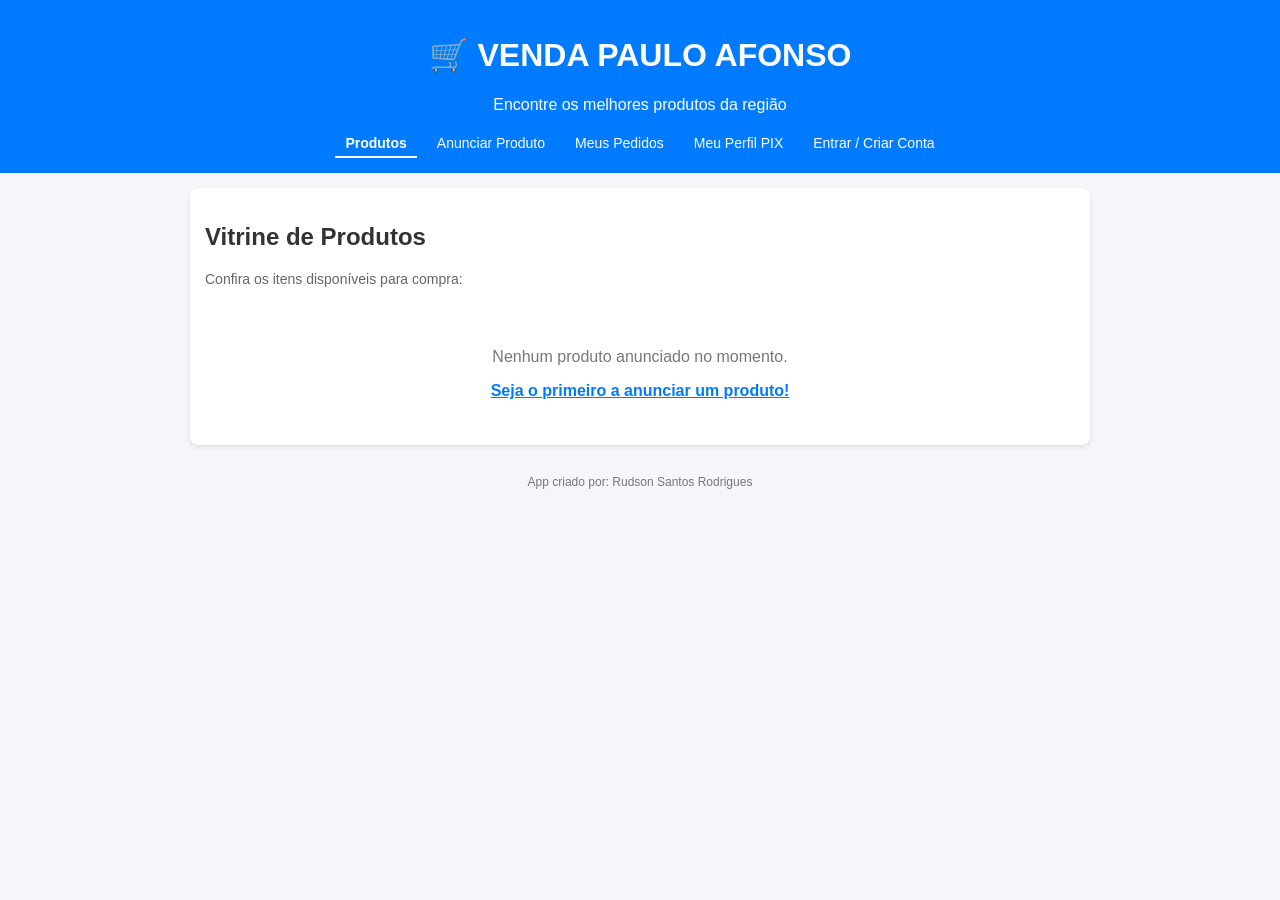
<file: index.html>
<!DOCTYPE html>
<html lang="pt-BR">
<head>
    <meta charset="UTF-8">
    <meta name="viewport" content="width=device-width, initial-scale=1.0">
    <title>Venda Paulo Afonso - Início</title>
    <link rel="stylesheet" href="style.css">
    <style>
        .vitrine-grid {
            display: grid;
            grid-template-columns: repeat(auto-fill, minmax(250px, 1fr));
            gap: 15px;
            margin-top: 15px;
        }
        .card-produto {
            background: #fff;
            border: 1px solid #ddd;
            border-radius: 8px;
            padding: 15px;
            text-align: left;
            box-shadow: 0 2px 4px rgba(0,0,0,0.05);
            display: flex;
            flex-direction: column;
            justify-content: space-between;
        }
        .img-produto {
            width: 100%;
            height: 150px;
            object-fit: cover;
            border-radius: 4px;
            margin-bottom: 10px;
            background-color: #eee;
        }
        .card-produto h3 {
            margin-top: 0;
            color: #007bff;
            font-size: 18px;
        }
        .card-produto p {
            margin: 8px 0;
            font-size: 14px;
            color: #555;
        }
        .preco-destaque {
            font-size: 16px;
            font-weight: bold;
            color: #28a745;
        }
        .btn-comprar {
            background-color: #28a745;
            color: white;
            border: none;
            padding: 10px;
            border-radius: 4px;
            cursor: pointer;
            font-weight: bold;
            width: 100%;
            margin-top: 10px;
            font-size: 14px;
        }
        .btn-comprar:hover {
            background-color: #218838;
        }
    </style>
</head>
<body>

    <header class="main-header">
        <h1>🛒 VENDA PAULO AFONSO</h1>
        <p>Encontre os melhores produtos da região</p>
        
        <nav class="nav-menu">
            <a href="index.html" class="ativo">Produtos</a>
            <a href="anunciar.html">Anunciar Produto</a>
            <a href="painel.html">Meus Pedidos</a>
            <a href="perfil.html">Meu Perfil PIX</a>
            <a href="login.html" id="linkLogin">Entrar / Criar Conta</a>
            <a href="#" id="btnSair" style="color: #ffcccc; font-weight: bold; display: none;">Sair</a>
        </nav>
    </header>

    <div class="vitrine-container" style="max-width: 900px;">
        <h2>Vitrine de Produtos</h2>
        <p style="font-size: 14px; color: #666;">Confira os itens disponíveis para compra:</p>
        
        <div id="vitrine" class="vitrine-grid">
            <!-- Produtos inseridos dinamicamente -->
        </div>
    </div>

    <footer class="main-footer">
        App criado por: Rudson Santos Rodrigues
    </footer>

    <script>
        const usuarioLogado = JSON.parse(localStorage.getItem('usuarioLogado'));
        const linkLogin = document.getElementById('linkLogin');
        const btnSair = document.getElementById('btnSair');

        if (usuarioLogado) {
            linkLogin.textContent = `Olá, ${usuarioLogado.nome}`;
            linkLogin.href = 'perfil.html';
            btnSair.style.display = 'inline';
        }

        btnSair.addEventListener('click', function(e) {
            e.preventDefault();
            if (confirm("Deseja sair da sua conta?")) {
                localStorage.removeItem('usuarioLogado');
                alert("Você saiu com sucesso!");
                window.location.reload();
            }
        });

        window.onload = function() {
            const listaProdutos = JSON.parse(localStorage.getItem('listaProdutos')) || [];
            const vitrineDiv = document.getElementById('vitrine');

            if (listaProdutos.length === 0) {
                vitrineDiv.innerHTML = `
                    <div style="grid-column: 1 / -1; text-align: center; padding: 30px; color: #777;">
                        <p>Nenhum produto anunciado no momento.</p>
                        <a href="anunciar.html" style="color: #007bff; font-weight: bold; text-decoration: underline;">Seja o primeiro a anunciar um produto!</a>
                    </div>
                `;
            } else {
                vitrineDiv.innerHTML = "";
                listaProdutos.forEach(prod => {
                    // Se o produto tiver imagem salva, exibe. Se não, exibe um espaço vazio ou oculta.
                    const imagemTag = prod.imagem ? `<img src="${prod.imagem}" class="img-produto" alt="Foto do produto">` : '';

                    vitrineDiv.innerHTML += `
                        <div class="card-produto">
                            <div>
                                ${imagemTag}
                                <h3>${prod.titulo}</h3>
                                <p>${prod.descricao || 'Sem descrição informada.'}</p>
                                <p class="preco-destaque">R$ ${parseFloat(prod.preco).toFixed(2)}</p>
                                <p style="font-size: 12px; color: #888;">Vendedor: ${prod.vendedor}</p>
                            </div>
                            <button class="btn-comprar" onclick="irParaCheckout('${prod.id}')">Comprar Agora</button>
                        </div>
                    `;
                });
            }
        };

        function irParaCheckout(idProduto) {
            const usuario = localStorage.getItem('usuarioLogado');
            if (!usuario) {
                alert("Você precisa estar logado para realizar uma compra!");
                window.location.href = 'login.html';
                return;
            }

            const listaProdutos = JSON.parse(localStorage.getItem('listaProdutos')) || [];
            const produtoEscolhido = listaProdutos.find(p => p.id === idProduto);

            if (produtoEscolhido) {
                localStorage.setItem('produtoCheckout', JSON.stringify(produtoEscolhido));
                window.location.href = 'pagamento.html';
            } else {
                alert("Produto não encontrado.");
            }
        }
    </script>
</body>
</html>
</file>
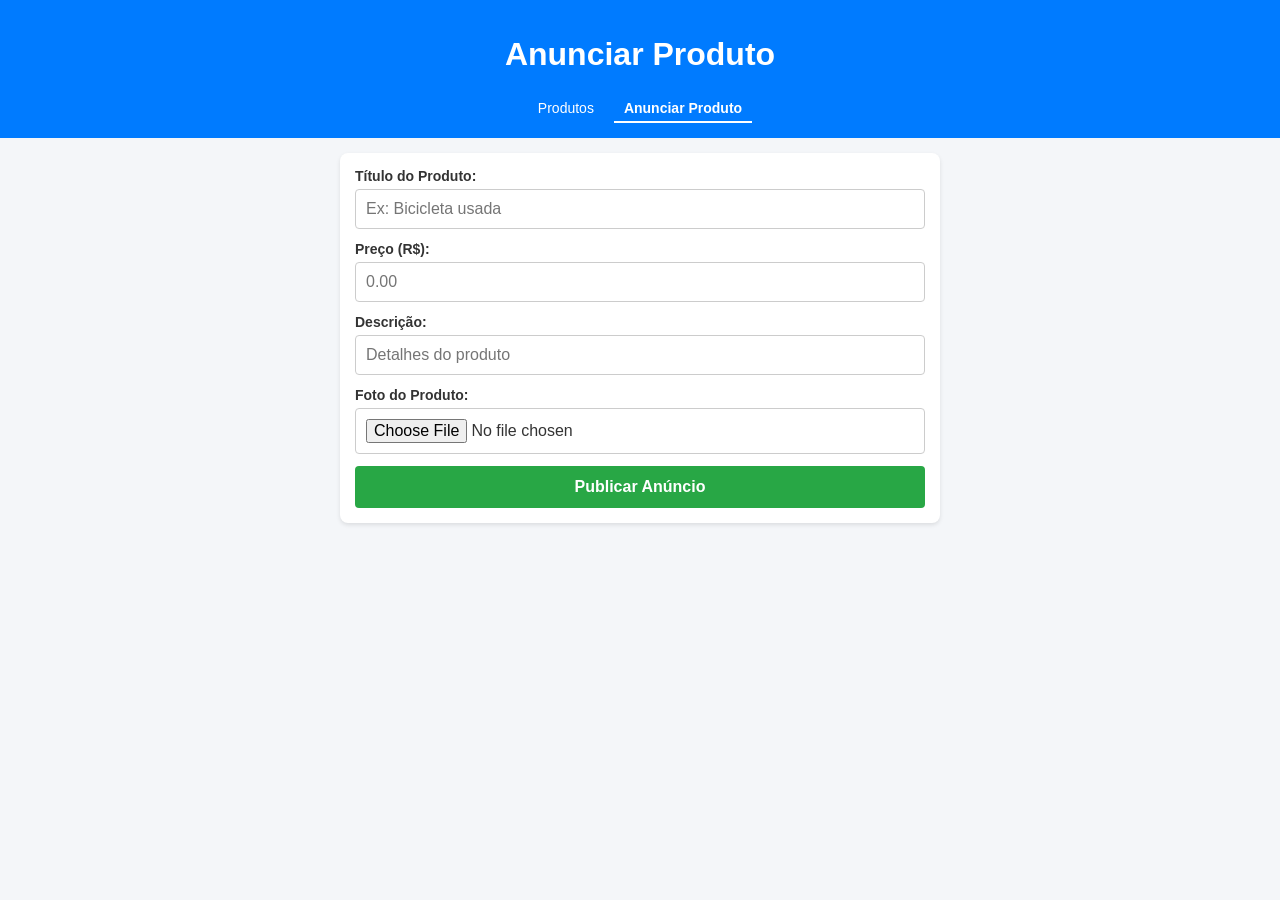
<file: anunciar.html>
<!DOCTYPE html>
<html lang="pt-BR">
<head>
    <meta charset="UTF-8">
    <meta name="viewport" content="width=device-width, initial-scale=1.0">
    <title>Anunciar Produto</title>
    <link rel="stylesheet" href="style.css">
</head>
<body>

    <header class="main-header">
        <h1>Anunciar Produto</h1>
        <nav class="nav-menu">
            <a href="index.html">Produtos</a>
            <a href="anunciar.html" class="ativo">Anunciar Produto</a>
        </nav>
    </header>

    <div class="auth-container">
        <div class="input-group">
            <label>Título do Produto:</label>
            <input type="text" id="titulo" placeholder="Ex: Bicicleta usada">
        </div>
        <div class="input-group">
            <label>Preço (R$):</label>
            <input type="number" id="preco" placeholder="0.00">
        </div>
        <div class="input-group">
            <label>Descrição:</label>
            <input type="text" id="descricao" placeholder="Detalhes do produto">
        </div>
        <div class="input-group">
            <label>Foto do Produto:</label>
            <input type="file" id="imagemProduto" accept="image/*">
        </div>
        <button class="btn-principal" onclick="salvarProduto()">Publicar Anúncio</button>
    </div>

    <script>
        function salvarProduto() {
            const titulo = document.getElementById('titulo').value;
            const preco = document.getElementById('preco').value;
            const descricao = document.getElementById('descricao').value;
            const inputFile = document.getElementById('imagemProduto');
            const usuario = JSON.parse(localStorage.getItem('usuarioLogado'));

            if (!titulo || !preco) {
                alert("Preencha o título e o preço!");
                return;
            }

            // Função para ler a imagem e salvar tudo junto
            if (inputFile.files && inputFile.files[0]) {
                const reader = new FileReader();
                
                reader.onload = function(e) {
                    const imagemBase64 = e.target.result;
                    gravarNoLocalStorage(imagemBase64);
                };

                reader.readAsDataURL(inputFile.files[0]);
            } else {
                // Se não escolher imagem, salva sem foto
                gravarNoLocalStorage('');
            }
        }

        function gravarNoLocalStorage(imagemUrl) {
            const titulo = document.getElementById('titulo').value;
            const preco = document.getElementById('preco').value;
            const descricao = document.getElementById('descricao').value;
            const usuario = JSON.parse(localStorage.getItem('usuarioLogado'));

            const novoProduto = {
                id: Date.now().toString(),
                titulo: titulo,
                preco: preco,
                descricao: descricao,
                imagem: imagemUrl,
                vendedor: usuario ? usuario.nome : "Anônimo"
            };

            const listaProdutos = JSON.parse(localStorage.getItem('listaProdutos')) || [];
            listaProdutos.push(novoProduto);

            localStorage.setItem('listaProdutos', JSON.stringify(listaProdutos));
            
            alert("Produto anunciado com sucesso!");
            window.location.href = 'index.html';
        }
    </script>
</body>
</html>
</file>
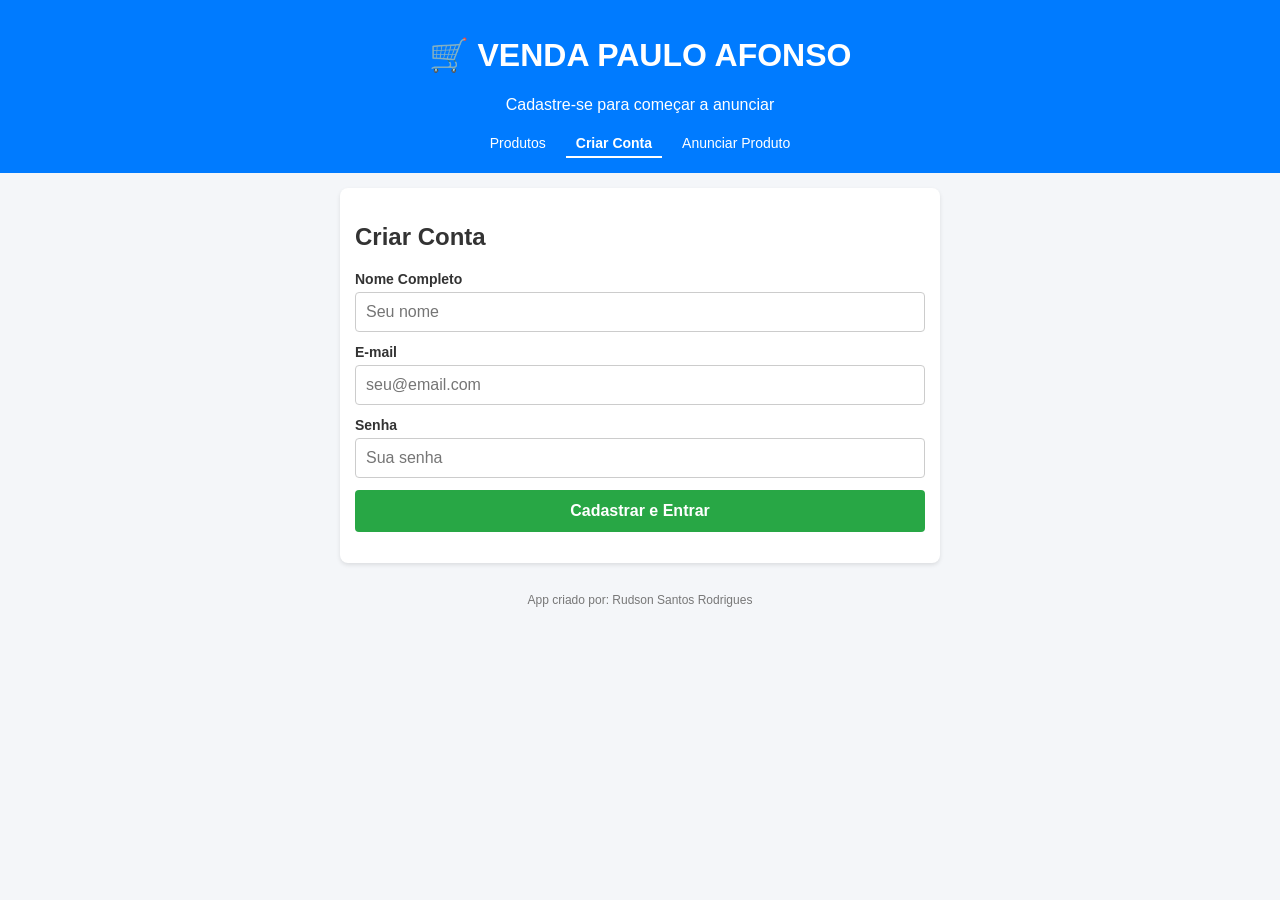
<file: cadastro.html>
<!DOCTYPE html>
<html lang="pt-BR">
<head>
    <meta charset="UTF-8">
    <meta name="viewport" content="width=device-width, initial-scale=1.0">
    <title>Venda Paulo Afonso - Criar Conta</title>
    <link rel="stylesheet" href="style.css">
</head>
<body>

    <header class="main-header">
        <h1>🛒 VENDA PAULO AFONSO</h1>
        <p>Cadastre-se para começar a anunciar</p>
        
        <nav class="nav-menu">
            <a href="index.html">Produtos</a>
            <a href="cadastro.html" class="ativo">Criar Conta</a>
            <a href="anunciar.html">Anunciar Produto</a>
        </nav>
    </header>

    <div class="auth-container">
        <h2>Criar Conta</h2>
        
        <form id="formCadastro">
            <div class="input-group">
                <label for="nome">Nome Completo</label>
                <input type="text" id="nome" required placeholder="Seu nome">
            </div>

            <div class="input-group">
                <label for="email">E-mail</label>
                <input type="email" id="email" required placeholder="seu@email.com">
            </div>

            <div class="input-group">
                <label for="senha">Senha</label>
                <input type="password" id="senha" required placeholder="Sua senha">
            </div>

            <button type="submit" class="btn-principal">Cadastrar e Entrar</button>
        </form>

        <p id="mensagemFeedback"></p>
    </div>

    <footer class="main-footer">
        App criado por: Rudson Santos Rodrigues
    </footer>

    <!-- Chamando o arquivo script.js externo -->
    <script src="script.js"></script>
</body>
</html>
</file>
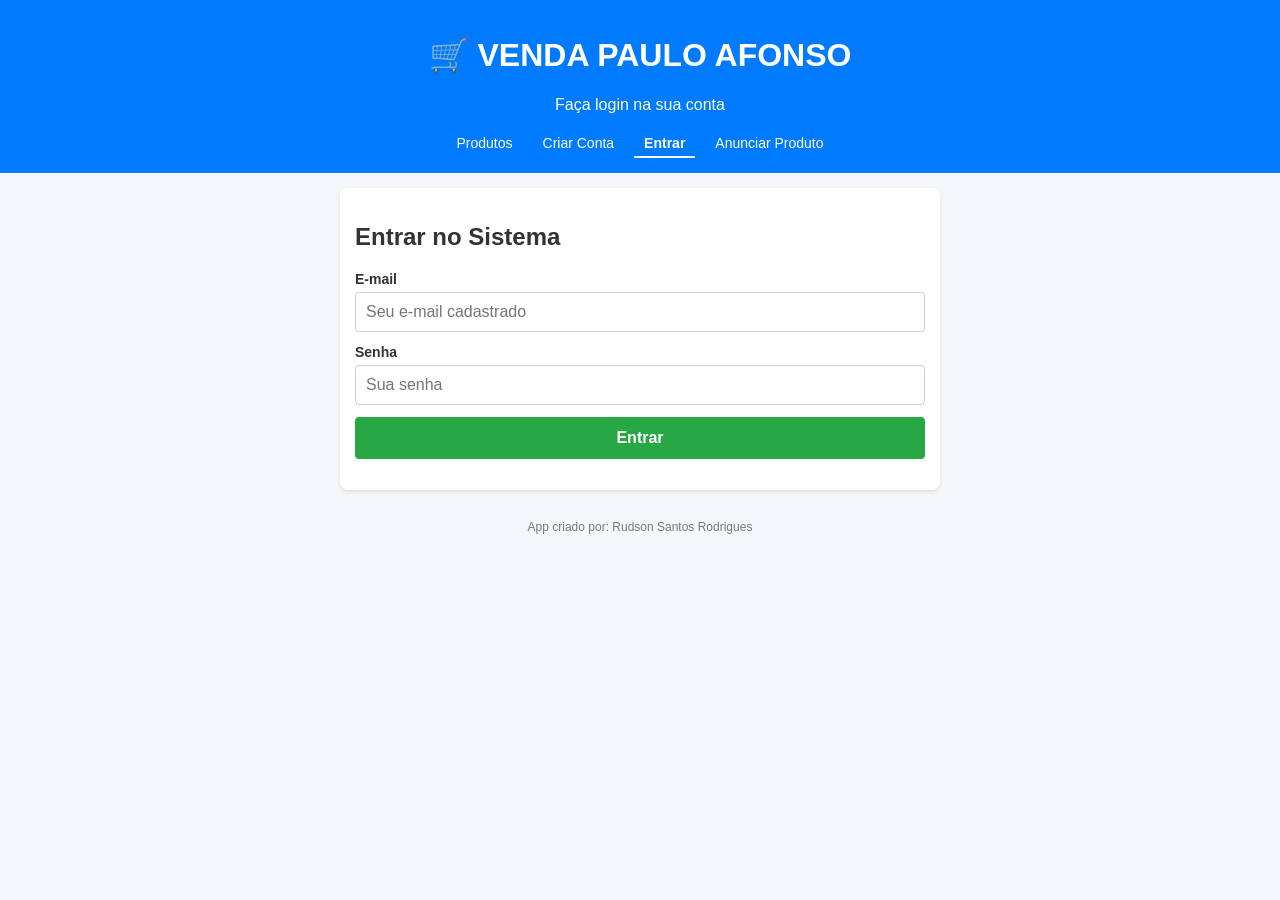
<file: login.html>
<!DOCTYPE html>
<html lang="pt-BR">
<head>
    <meta charset="UTF-8">
    <meta name="viewport" content="width=device-width, initial-scale=1.0">
    <title>Venda Paulo Afonso - Entrar</title>
    <link rel="stylesheet" href="style.css">
</head>
<body>

    <header class="main-header">
        <h1>🛒 VENDA PAULO AFONSO</h1>
        <p>Faça login na sua conta</p>
        
        <nav class="nav-menu">
            <a href="index.html">Produtos</a>
            <a href="cadastro.html">Criar Conta</a>
            <a href="login.html" class="ativo">Entrar</a>
            <a href="anunciar.html">Anunciar Produto</a>
        </nav>
    </header>

    <div class="auth-container">
        <h2>Entrar no Sistema</h2>
        
        <form id="formLogin">
            <div class="input-group">
                <label for="emailLogin">E-mail</label>
                <input type="email" id="emailLogin" required placeholder="Seu e-mail cadastrado">
            </div>

            <div class="input-group">
                <label for="senhaLogin">Senha</label>
                <input type="password" id="senhaLogin" required placeholder="Sua senha">
            </div>

            <button type="submit" class="btn-principal">Entrar</button>
        </form>

        <p id="mensagemFeedbackLogin"></p>
    </div>

    <footer class="main-footer">
        App criado por: Rudson Santos Rodrigues
    </footer>

    <script>
        const formLogin = document.getElementById('formLogin');
        const mensagemFeedbackLogin = document.getElementById('mensagemFeedbackLogin');

        formLogin.addEventListener('submit', function(e) {
            e.preventDefault();

            const emailDigitado = document.getElementById('emailLogin').value.trim();
            const senhaDigitada = document.getElementById('senhaLogin').value.trim();

            // Busca o usuário que foi salvo no cadastro
            const usuarioSalvo = JSON.parse(localStorage.getItem('usuarioCadastrado'));

            if (usuarioSalvo && usuarioSalvo.email === emailDigitado && usuarioSalvo.senha === senhaDigitada) {
                // Se confere, define ele oficialmente como logado
                localStorage.setItem('usuarioLogado', JSON.stringify(usuarioSalvo));

                mensagemFeedbackLogin.style.color = 'green';
                mensagemFeedbackLogin.textContent = 'Login realizado com sucesso! Redirecionando...';

                setTimeout(() => {
                    window.location.href = 'anunciar.html';
                }, 1200);
            } else {
                mensagemFeedbackLogin.style.color = 'red';
                mensagemFeedbackLogin.textContent = 'E-mail ou senha incorretos. Tente novamente.';
            }
        });
    </script>
</body>
</html>
</file>
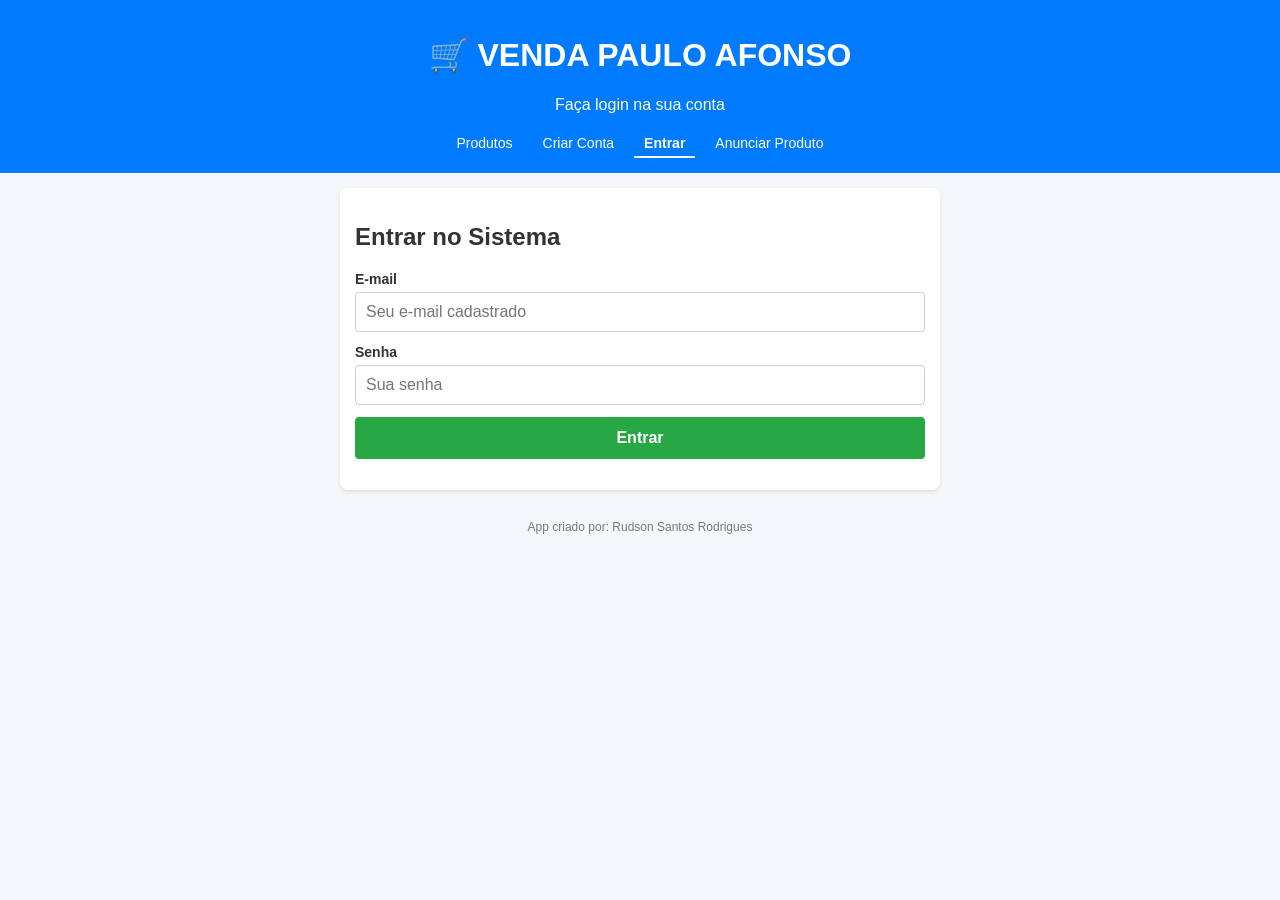
<file: pagamento.html>
<!DOCTYPE html>
<html lang="pt-BR">
<head>
    <meta charset="UTF-8">
    <meta name="viewport" content="width=device-width, initial-scale=1.0">
    <title>Venda Paulo Afonso - Pagamento</title>
    <link rel="stylesheet" href="style.css">
</head>
<body>

    <script>
        const usuarioLogado = localStorage.getItem('usuarioLogado');
        if (!usuarioLogado) {
            alert("Você precisa estar logado para prosseguir com a compra!");
            window.location.href = 'login.html';
        }
    </script>

    <header class="main-header">
        <h1>🛒 VENDA PAULO AFONSO</h1>
        <p>Pagamento do Pedido</p>
        
        <nav class="nav-menu">
            <a href="index.html">Produtos</a>
            <a href="anunciar.html">Anunciar Produto</a>
            <a href="painel.html">Meus Pedidos</a>
            <a href="perfil.html">Meu Perfil PIX</a>
            <a href="#" id="btnSair" style="color: #dc3545; font-weight: bold;">Sair</a>
        </nav>
    </header>

    <div class="auth-container" style="max-width: 500px;">
        <h2>Finalizar Compra</h2>
        
        <div id="detalhesProduto" style="background: #f9f9f9; padding: 15px; border-radius: 8px; margin-bottom: 20px; text-align: left;"></div>

        <form id="formPagamento">
            <div class="input-group">
                <label for="whatsappCliente">Seu WhatsApp (com DDD)</label>
                <input type="text" id="whatsappCliente" required placeholder="Ex: (75) 99999-9999">
            </div>

            <div class="input-group">
                <label for="formaPagamento">Escolha a Forma de Pagamento</label>
                <select id="formaPagamento" required style="width: 100%; padding: 10px; border-radius: 4px; border: 1px solid #ccc; font-size: 16px;">
                    <option value="" disabled selected>Selecione...</option>
                    <option value="PIX">PIX (À vista)</option>
                    <option value="Cartão de Crédito">Cartão de Crédito</option>
                </select>
            </div>

            <button type="submit" class="btn-principal" style="width: 100%; margin-top: 10px;">Continuar para Pagamento</button>
        </form>

        <div id="secaoPix" style="display: none; margin-top: 25px; text-align: center; border-top: 2px dashed #ddd; padding-top: 20px;">
            <h3 style="color: #28a745; margin-bottom: 5px;">⚡ Pagamento via PIX</h3>
            <p id="contadorTempo" style="font-size: 15px; font-weight: bold; color: #d9534f; margin-bottom: 15px;">⏳ Expira em: 30:00</p>
            <p style="font-size: 14px; color: #555; margin-bottom: 15px;">Escaneie o QR Code abaixo com o aplicativo do seu banco:</p>
            
            <div style="background: white; padding: 10px; display: inline-block; border: 1px solid #ddd; border-radius: 8px; margin-bottom: 15px;">
                <img id="imgQrCodePix" src="" alt="QR Code PIX Oficial" style="width: 180px; height: 180px;">
            </div>

            <div style="background: #eef9f0; padding: 10px; border-radius: 6px; font-size: 13px; color: #333; word-break: break-all; margin-bottom: 15px;">
                <strong>Chave PIX do Vendedor:</strong> <span id="textoChavePix"></span>
            </div>

            <div style="margin-bottom: 15px;">
                <button id="btnCopiarPix" style="background: #007bff; color: white; border: none; padding: 8px 12px; border-radius: 4px; cursor: pointer; font-size: 13px;">📋 Copiar Código Pix (Copia e Cola)</button>
            </div>

            <div style="background: #fff3cd; color: #856404; padding: 12px; border-radius: 6px; font-size: 13px; margin-bottom: 15px; border: 1px solid #ffeeba;">
                ⚠️ <strong>Atenção:</strong> O sistema aguardará a compensação bancária real. Após pagar no seu aplicativo do banco, clique no botão abaixo para o sistema validar o identificador da transação.
            </div>

            <button id="btnVerificarPixReal" class="btn-principal" style="background-color: #28a745; width: 100%; padding: 12px; font-size: 15px; cursor: pointer;">
                🔄 Verificar Pagamento no Banco
            </button>
        </div>

        <p id="feedbackPagamento" style="margin-top: 15px;"></p>
    </div>

    <footer class="main-footer">
        App criado por: Rudson Santos Rodrigues
    </footer>

    <script>
        const produtoSelecionado = JSON.parse(localStorage.getItem('produtoCheckout'));
        if (!produtoSelecionado) {
            alert("Nenhum produto selecionado!");
            window.location.href = 'index.html';
        }

        const detalhesDiv = document.getElementById('detalhesProduto');
        detalhesDiv.innerHTML = `
            <p><strong>Produto:</strong> ${produtoSelecionado.titulo}</p>
            <p><strong>Preço:</strong> R$ ${parseFloat(produtoSelecionado.preco).toFixed(2)}</p>
            <p><strong>Vendedor:</strong> ${produtoSelecionado.vendedor}</p>
        `;

        const formPagamento = document.getElementById('formPagamento');
        const secaoPix = document.getElementById('secaoPix');
        const selectPagamento = document.getElementById('formaPagamento');
        const btnCopiarPix = document.getElementById('btnCopiarPix');
        const btnVerificarPixReal = document.getElementById('btnVerificarPixReal');
        const contadorTempo = document.getElementById('contadorTempo');
        
        let dadosTemporariosCompra = null;
        let payloadPixGlobal = "";
        let intervaloTempo = null;
        let pedidoIdUnico = null;

        function montarCampoEmv(id, valor) {
            const tamanho = String(valor.length).padStart(2, '0');
            return id + tamanho + valor;
        }

        function gerarPayloadPix(chave, nomeRecebedor, cidade, valorStr) {
            const valorFormatado = parseFloat(valorStr).toFixed(2);
            const payloadFormatIndicator = montarCampoEmv("00", "01");
            const gui = montarCampoEmv("00", "br.gov.bcb.pix");
            const chavePixField = montarCampoEmv("01", chave);
            const merchantAccountInfo = montarCampoEmv("26", gui + chavePixField);
            const merchantCategoryCode = montarCampoEmv("52", "0000");
            const transactionCurrency = montarCampoEmv("53", "986");
            const transactionAmount = montarCampoEmv("54", valorFormatado);
            const countryCode = montarCampoEmv("58", "BR");
            
            const nomeClean = nomeRecebedor.normalize("NFD").replace(/[\u0300-\u036f]/g, "").substring(0, 25);
            const cidadeClean = cidade.normalize("NFD").replace(/[\u0300-\u036f]/g, "").substring(0, 15);
            
            const merchantName = montarCampoEmv("59", nomeClean);
            const merchantCity = montarCampoEmv("60", cidadeClean);
            const txIdField = montarCampoEmv("05", "***");
            const additionalDataField = montarCampoEmv("62", txIdField);
            
            const payloadSemCrc = 
                payloadFormatIndicator +
                merchantAccountInfo +
                merchantCategoryCode +
                transactionCurrency +
                transactionAmount +
                countryCode +
                merchantName +
                merchantCity +
                additionalDataField +
                "6304";

            const crc16 = calcularCrc16Ccitt(payloadSemCrc);
            return payloadSemCrc + crc16;
        }

        function calcularCrc16Ccitt(str) {
            let crc = 0xFFFF;
            for (let c = 0; c < str.length; c++) {
                crc ^= str.charCodeAt(c) << 8;
                for (let i = 0; i < 8; i++) {
                    if (crc & 0x8000) {
                        crc = (crc << 1) ^ 0x1021;
                    } else {
                        crc = crc << 1;
                    }
                }
            }
            let hex = (crc & 0xFFFF).toString(16).toUpperCase();
            while (hex.length < 4) {
                hex = "0" + hex;
            }
            return hex;
        }

        formPagamento.addEventListener('submit', function(e) {
            e.preventDefault();

            const whatsapp = document.getElementById('whatsappCliente').value.trim();
            const pagamento = selectPagamento.value;

            if (whatsapp.length < 8) {
                alert("Por favor, digite um número de WhatsApp válido.");
                return;
            }

            pedidoIdUnico = 'pedido_' + Date.now();

            dadosTemporariosCompra = {
                id: pedidoIdUnico,
                produto: produtoSelecionado.titulo,
                preco: produtoSelecionado.preco,
                vendedor: produtoSelecionado.vendedor,
                whatsappCliente: whatsapp,
                formaPagamento: pagamento,
                status: pagamento === 'PIX' ? 'Aguardando' : 'Pago',
                data: new Date().toLocaleDateString()
            };

            salvarOuAtualizarPedido(dadosTemporariosCompra);

            if (pagamento === 'PIX') {
                const chavesPix = JSON.parse(localStorage.getItem('chavesPixVendedores')) || {};
                let chaveFinal = "pagamentos@vendapauloafonso.com.br";
                const chavesValores = Object.values(chavesPix);
                if (chavesValores.length > 0) {
                    chaveFinal = chavesValores[0];
                }

                document.getElementById('textoChavePix').textContent = chaveFinal;

                payloadPixGlobal = gerarPayloadPix(
                    chaveFinal, 
                    produtoSelecionado.vendedor, 
                    "Paulo Afonso", 
                    produtoSelecionado.preco
                );

                document.getElementById('imgQrCodePix').src = `https://api.qrserver.com/v1/create-qr-code/?size=180x180&data=${encodeURIComponent(payloadPixGlobal)}`;

                formPagamento.style.display = 'none';
                secaoPix.style.display = 'block';

                iniciarCronometro(30 * 60); // 30 minutos de validade
            } else {
                finalizarCompraDireta(dadosTemporariosCompra);
            }
        });

        function iniciarCronometro(duracaoSegundos) {
            let tempoRestante = duracaoSegundos;

            intervaloTempo = setInterval(() => {
                let minutos = Math.floor(tempoRestante / 60);
                let segundos = tempoRestante % 60;

                contadorTempo.textContent = `⏳ Expira em: ${String(minutos).padStart(2, '0')}:${String(segundos).padStart(2, '0')}`;

                if (tempoRestante <= 0) {
                    clearInterval(intervaloTempo);
                    atualizarStatusPedido(pedidoIdUnico, 'Cancelado');
                    alert("O tempo para pagamento do QR Code expirou (30 minutos). O pedido foi cancelado.");
                    window.location.href = 'index.html';
                }
                tempoRestante--;
            }, 1000);
        }

        btnCopiarPix.addEventListener('click', function() {
            navigator.clipboard.writeText(payloadPixGlobal).then(() => {
                alert("Código Pix (Copia e Cola) copiado com sucesso! Cole no aplicativo do seu banco.");
            });
        });

        // Validação estrita: Só aprova se o usuário confirmar que efetuou a transferência real
        btnVerificarPixReal.addEventListener('click', function() {
            const confirmacaoReal = confirm("Você confirma que realizou a transferência via Pix no aplicativo do seu banco para a chave informada?");
            
            if (confirmacaoReal) {
                // Simula a consulta de retorno da rede bancária
                btnVerificarPixReal.disabled = true;
                btnVerificarPixReal.textContent = "🔍 Consultando compensação no banco...";

                setTimeout(() => {
                    clearInterval(intervaloTempo);
                    atualizarStatusPedido(pedidoIdUnico, 'Pago');
                    
                    const pedidoFinal = obterPedidoPorId(pedidoIdUnico);
                    localStorage.setItem('ultimoPedidoSucesso', JSON.stringify(pedidoFinal));
                    localStorage.removeItem('produtoCheckout');

                    window.location.href = 'sucesso.html';
                }, 2000); // Pequeno atraso simulando a resposta da API do banco
            }
        });

        function salvarOuAtualizarPedido(pedido) {
            const usuario = JSON.parse(localStorage.getItem('usuarioLogado'));
            pedido.nomeCliente = usuario.nome;

            let interesses = [];
            try {
                interesses = JSON.parse(localStorage.getItem('listaInteresses')) || [];
            } catch (err) {
                interesses = [];
            }

            const index = interesses.findIndex(p => p.id === pedido.id);
            if (index >= 0) {
                interesses[index] = pedido;
            } else {
                interesses.push(pedido);
            }
            localStorage.setItem('listaInteresses', JSON.stringify(interesses));
        }

        function atualizarStatusPedido(id, novoStatus) {
            let interesses = JSON.parse(localStorage.getItem('listaInteresses')) || [];
            const index = interesses.findIndex(p => p.id === id);
            if (index >= 0) {
                interesses[index].status = novoStatus;
                localStorage.setItem('listaInteresses', JSON.stringify(interesses));
            }
        }

        function obterPedidoPorId(id) {
            let interesses = JSON.parse(localStorage.getItem('listaInteresses')) || [];
            return interesses.find(p => p.id === id);
        }

        function finalizarCompraDireta(pedido) {
            salvarOuAtualizarPedido(pedido);
            localStorage.setItem('ultimoPedidoSucesso', JSON.stringify(pedido));
            localStorage.removeItem('produtoCheckout');
            window.location.href = 'sucesso.html';
        }

        const btnSair = document.getElementById('btnSair');
        if (btnSair) {
            btnSair.addEventListener('click', function(e) {
                e.preventDefault();
                if (confirm("Você tem certeza que deseja sair da sua conta?")) {
                    localStorage.removeItem('usuarioLogado');
                    alert("Você saiu com sucesso!");
                    window.location.href = 'index.html';
                }
            });
        }
    </script>
</body>
</html>
</file>
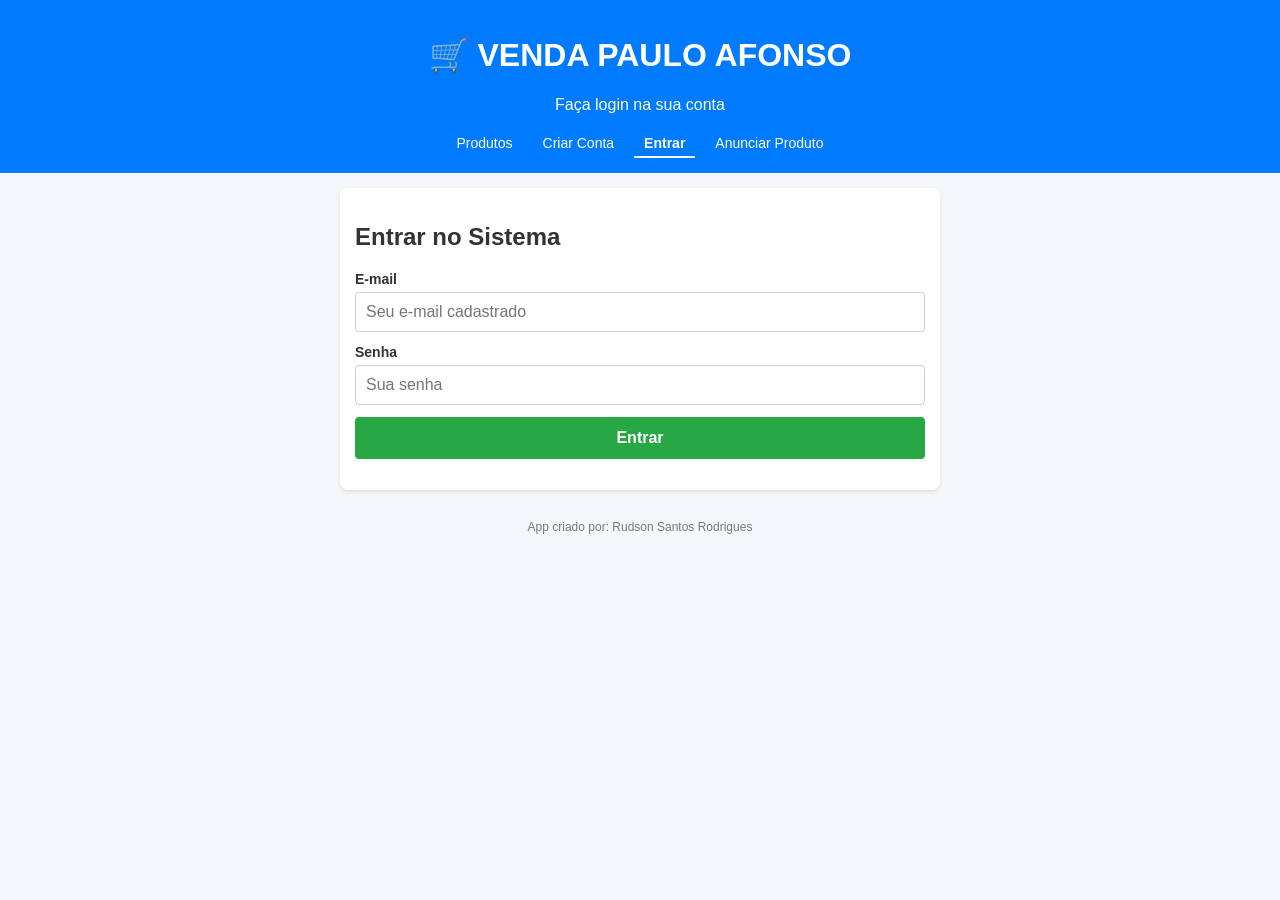
<file: painel.html>
<!DOCTYPE html>
<html lang="pt-BR">
<head>
    <meta charset="UTF-8">
    <meta name="viewport" content="width=device-width, initial-scale=1.0">
    <title>Venda Paulo Afonso - Painel do Vendedor</title>
    <link rel="stylesheet" href="style.css">
</head>
<body>

    <script>
        const usuarioLogado = localStorage.getItem('usuarioLogado');
        if (!usuarioLogado) {
            alert("Acesso negado! Faça login para ver suas vendas.");
            window.location.href = 'login.html';
        }
    </script>

    <header class="main-header">
        <h1>🛒 VENDA PAULO AFONSO</h1>
        <p>Painel de Controle do Vendedor</p>
        
        <nav class="nav-menu">
            <a href="index.html">Produtos</a>
            <a href="anunciar.html">Anunciar Produto</a>
            <a href="painel.html" class="ativo">Meus Pedidos</a>
            <a href="perfil.html">Meu Perfil PIX</a>
            <a href="cadastro.html">Criar Conta</a>
            <a href="login.html">Entrar</a>
            <a href="#" id="btnSair" style="color: #dc3545; font-weight: bold;">Sair</a>
        </nav>
    </header>

    <div class="vitrine-container">
        <h2>Gerenciamento de Vendas e Pedidos</h2>
        <p style="text-align: center; color: #666; margin-bottom: 20px;">Acompanhe o status dos pagamentos e os dados de contato dos clientes.</p>
        
        <div id="listaPedidosVendedor" style="max-width: 650px; margin: 0 auto;"></div>
    </div>

    <footer class="main-footer">
        App criado por: Rudson Santos Rodrigues
    </footer>

    <script>
        const dadosUsuario = JSON.parse(localStorage.getItem('usuarioLogado'));
        const nomeVendedorAtual = dadosUsuario ? dadosUsuario.nome : '';

        const listaPedidosDiv = document.getElementById('listaPedidosVendedor');
        
        let todosInteresses = [];
        try {
            todosInteresses = JSON.parse(localStorage.getItem('listaInteresses')) || [];
        } catch (e) {
            todosInteresses = [];
        }

        const meusPedidos = todosInteresses.filter(item => item.vendedor === nomeVendedorAtual);

        if (meusPedidos.length === 0) {
            listaPedidosDiv.innerHTML = '<p class="sem-anuncios" style="text-align: center; background: white; padding: 20px; border-radius: 8px;">Nenhum cliente demonstrou interesse nos seus produtos ainda.</p>';
        } else {
            listaPedidosDiv.innerHTML = '';
            meusPedidos.forEach(pedido => {
                const cardPedido = document.createElement('div');
                cardPedido.style.background = 'white';
                cardPedido.style.padding = '20px';
                cardPedido.style.marginBottom = '15px';
                cardPedido.style.borderRadius = '8px';
                cardPedido.style.boxShadow = '0 2px 4px rgba(0,0,0,0.1)';

                const numeroLimpo = pedido.whatsappCliente ? pedido.whatsappCliente.replace(/\D/g, '') : '';
                const formaPgto = pedido.formaPagamento || 'Não informada';
                const status = pedido.status || 'Aguardando';

                // Define cor do status visualmente
                let corStatus = '#ffc107'; // Amarelo/Laranja para Aguardando
                let textoStatus = '⏳ Aguardando Pagamento';
                
                if (status === 'Pago') {
                    corStatus = '#28a745'; // Verde
                    textoStatus = '✅ Pago com Sucesso';
                } else if (status === 'Cancelado') {
                    corStatus = '#dc3545'; // Vermelho
                    textoStatus = '❌ Cancelado (Expirado)';
                }

                cardPedido.innerHTML = `
                    <div style="display: flex; justify-content: space-between; align-items: center; border-bottom: 1px solid #eee; padding-bottom: 8px; margin-bottom: 10px;">
                        <h3 style="color: #333; margin: 0;">📦 ${pedido.produto}</h3>
                        <span style="background: ${corStatus}; color: white; padding: 4px 10px; border-radius: 12px; font-size: 12px; font-weight: bold;">${textoStatus}</span>
                    </div>
                    <p style="margin: 5px 0; color: #555;"><strong>Valor:</strong> R$ ${parseFloat(pedido.preco).toFixed(2)}</p>
                    <p style="margin: 5px 0; color: #555;"><strong>Comprador(a):</strong> ${pedido.nomeCliente}</p>
                    <p style="margin: 5px 0; color: #555;"><strong>Forma de Pagamento:</strong> <span style="color: #007bff; font-weight: bold;">${formaPgto}</span></p>
                    <p style="margin: 5px 0; color: #555;"><strong>WhatsApp:</strong> <a href="https://wa.me/55${numeroLimpo}?text=Olá%20${encodeURIComponent(pedido.nomeCliente)},%20vi%20seu%20pedido%20do%20produto%20${encodeURIComponent(pedido.produto)}!" target="_blank" style="color: #25d366; font-weight: bold; text-decoration: none;">${pedido.whatsappCliente} 💬 (Chamar no WhatsApp)</a></p>
                    <p style="margin-top: 10px; font-size: 12px; color: #888;">Data do pedido: ${pedido.data}</p>
                `;

                listaPedidosDiv.appendChild(cardPedido);
            });
        }

        const btnSair = document.getElementById('btnSair');
        if (btnSair) {
            btnSair.addEventListener('click', function(e) {
                e.preventDefault();
                if (confirm("Você tem certeza que deseja sair da sua conta?")) {
                    localStorage.removeItem('usuarioLogado');
                    alert("Você saiu com sucesso!");
                    window.location.href = 'index.html';
                }
            });
        }
    </script>
</body>
</html>
</file>
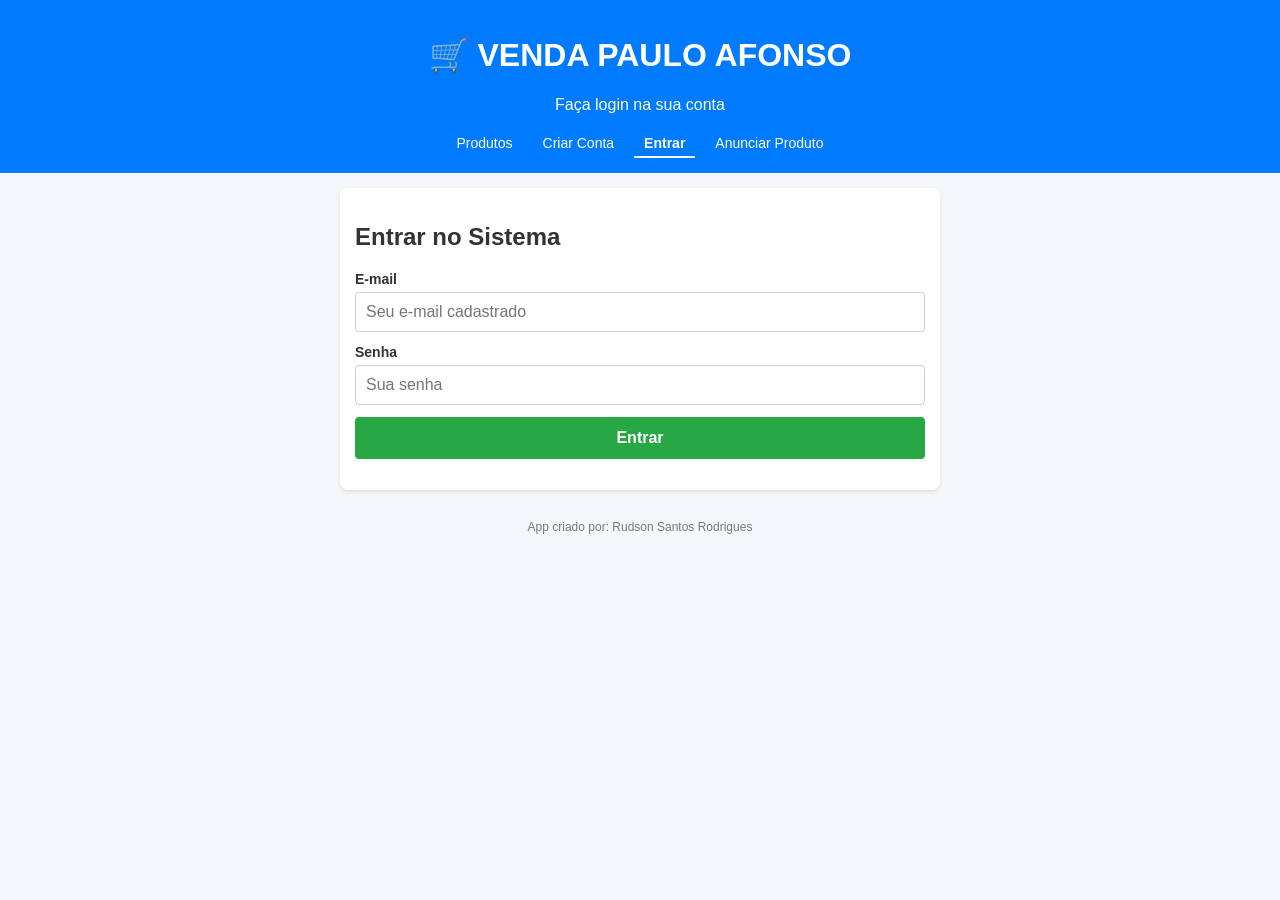
<file: perfil.html>
<!DOCTYPE html>
<html lang="pt-BR">
<head>
    <meta charset="UTF-8">
    <meta name="viewport" content="width=device-width, initial-scale=1.0">
    <title>Venda Paulo Afonso - Perfil do Vendedor</title>
    <link rel="stylesheet" href="style.css">
</head>
<body>

    <script>
        const usuarioLogado = localStorage.getItem('usuarioLogado');
        if (!usuarioLogado) {
            alert("Acesso negado! Faça login para acessar seu perfil.");
            window.location.href = 'login.html';
        }
    </script>

    <header class="main-header">
        <h1>🛒 VENDA PAULO AFONSO</h1>
        <p>Configurações do Perfil do Vendedor</p>
        
        <nav class="nav-menu">
            <a href="index.html">Produtos</a>
            <a href="anunciar.html">Anunciar Produto</a>
            <a href="painel.html">Meus Pedidos</a>
            <a href="perfil.html" class="ativo">Meu Perfil PIX</a>
            <a href="cadastro.html">Criar Conta</a>
            <a href="login.html">Entrar</a>
            <a href="#" id="btnSair" style="color: #dc3545; font-weight: bold;">Sair</a>
        </nav>
    </header>

    <div class="auth-container" style="max-width: 500px;">
        <h2>Dados de Recebimento (PIX)</h2>
        <p style="color: #666; font-size: 14px; margin-bottom: 20px;">Cadastre a sua chave PIX para que os compradores possam pagar diretamente para você.</p>
        
        <form id="formPerfil">
            <div class="input-group">
                <label for="nomePerfil">Nome do Vendedor</label>
                <input type="text" id="nomePerfil" disabled style="background-color: #e9ecef; cursor: not-allowed;">
            </div>

            <div class="input-group">
                <label for="chavePix">Sua Chave PIX (E-mail, CPF, Telefone ou Chave Aleatória)</label>
                <input type="text" id="chavePix" required placeholder="Ex: seuemail@gmail.com ou (75) 99999-9999">
            </div>

            <button type="submit" class="btn-principal" style="width: 100%; margin-top: 10px;">Salvar Chave PIX</button>
        </form>

        <p id="feedbackPerfil" style="margin-top: 15px; font-weight: bold;"></p>
    </div>

    <footer class="main-footer">
        App criado por: Rudson Santos Rodrigues
    </footer>

    <script>
        const usuario = JSON.parse(localStorage.getItem('usuarioLogado'));
        document.getElementById('nomePerfil').value = usuario.nome;

        const chavesPix = JSON.parse(localStorage.getItem('chavesPixVendedores')) || {};
        if (chavesPix[usuario.email]) {
            document.getElementById('chavePix').value = chavesPix[usuario.email];
        }

        const formPerfil = document.getElementById('formPerfil');
        const feedbackPerfil = document.getElementById('feedbackPerfil');

        formPerfil.addEventListener('submit', function(e) {
            e.preventDefault();

            const chaveDigitada = document.getElementById('chavePix').value.trim();

            if (!chaveDigitada) {
                alert("Por favor, informe uma chave PIX válida.");
                return;
            }

            chavesPix[usuario.email] = chaveDigitada;
            localStorage.setItem('chavesPixVendedores', JSON.stringify(chavesPix));

            feedbackPerfil.style.color = 'green';
            feedbackPerfil.textContent = 'Chave PIX salva com sucesso!';

            setTimeout(() => {
                feedbackPerfil.textContent = '';
            }, 2500);
        });

        const btnSair = document.getElementById('btnSair');
        if (btnSair) {
            btnSair.addEventListener('click', function(e) {
                e.preventDefault();
                if (confirm("Você tem certeza que deseja sair da sua conta?")) {
                    localStorage.removeItem('usuarioLogado');
                    alert("Você saiu com sucesso!");
                    window.location.href = 'index.html';
                }
            });
        }
    </script>
</body>
</html>
</file>
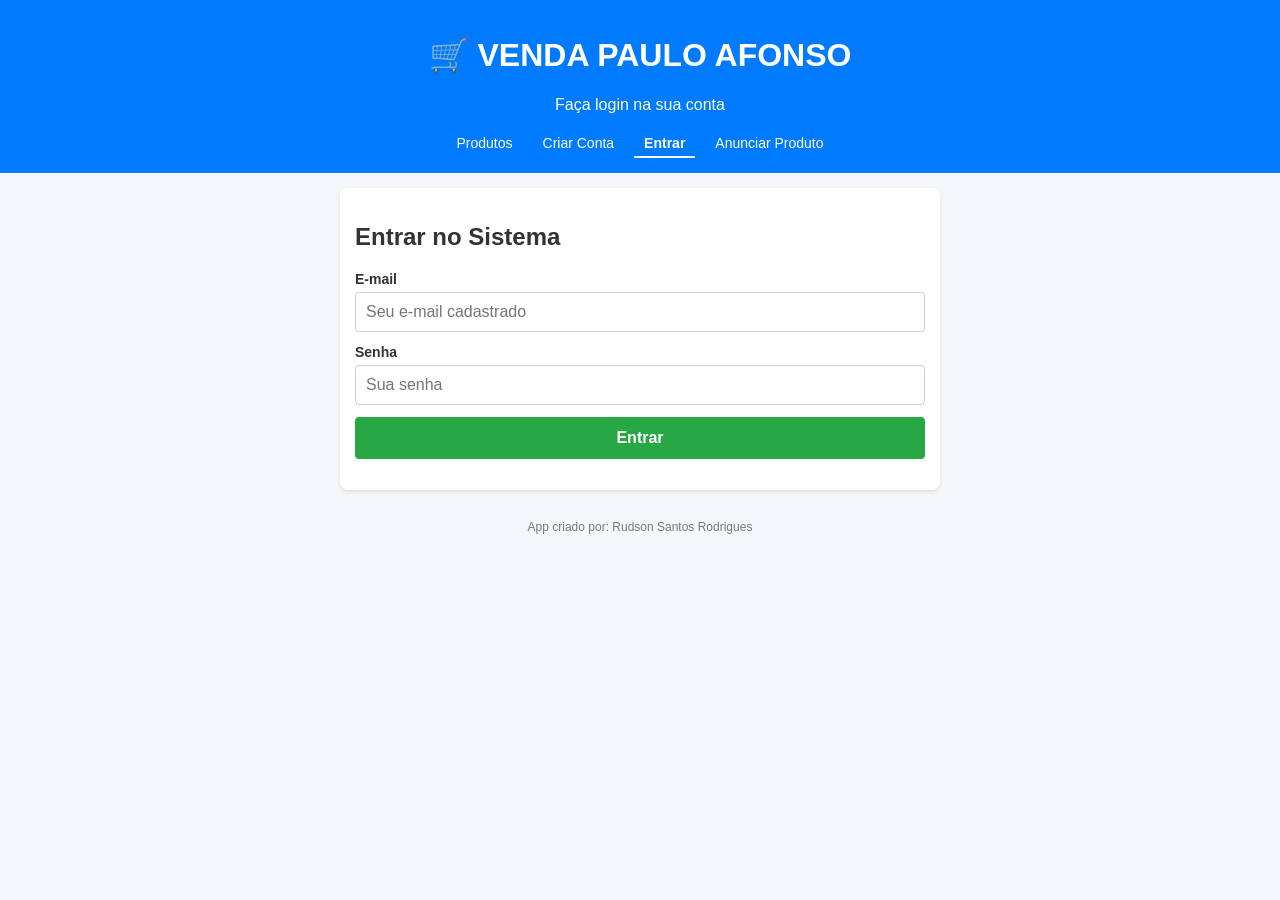
<file: sucesso.html>
<!DOCTYPE html>
<html lang="pt-BR">
<head>
    <meta charset="UTF-8">
    <meta name="viewport" content="width=device-width, initial-scale=1.0">
    <title>Venda Paulo Afonso - Compra Realizada</title>
    <link rel="stylesheet" href="style.css">
</head>
<body>

    <script>
        const usuarioLogado = localStorage.getItem('usuarioLogado');
        if (!usuarioLogado) {
            window.location.href = 'login.html';
        }
    </script>

    <header class="main-header">
        <h1>🛒 VENDA PAULO AFONSO</h1>
        <p>Parabéns pela aquisição!</p>
        
        <nav class="nav-menu">
            <a href="index.html">Produtos</a>
            <a href="anunciar.html">Anunciar Produto</a>
            <a href="painel.html">Meus Pedidos</a>
            <a href="perfil.html">Meu Perfil PIX</a>
            <a href="#" id="btnSair" style="color: #dc3545; font-weight: bold;">Sair</a>
        </nav>
    </header>

    <div class="auth-container" style="max-width: 500px; text-align: center;">
        <div style="font-size: 50px; margin-bottom: 10px;">🎉</div>
        <h2 style="color: #28a745; margin-bottom: 10px;">Pagamento Aprovado!</h2>
        <p style="color: #666; margin-bottom: 25px;">Sua compra foi realizada com sucesso e o vendedor já foi notificado.</p>

        <div id="detalhesPedidoSucesso" style="background: #f9f9f9; padding: 20px; border-radius: 8px; margin-bottom: 25px; text-align: left; border: 1px solid #e1e1e1;"></div>

        <a href="index.html" class="btn-principal" style="display: block; text-decoration: none; padding: 12px; font-size: 16px;">Voltar para a Vitrine</a>
    </div>

    <footer class="main-footer">
        App criado por: Rudson Santos Rodrigues
    </footer>

    <script>
        const pedido = JSON.parse(localStorage.getItem('ultimoPedidoSucesso'));
        const container = document.getElementById('detalhesPedidoSucesso');

        if (!pedido) {
            container.innerHTML = '<p>Nenhum pedido recente encontrado.</p>';
        } else {
            container.innerHTML = `
                <h3 style="color: #333; margin-bottom: 12px; border-bottom: 1px solid #ddd; padding-bottom: 8px;">📦 Detalhes do Produto Comprado</h3>
                <p style="margin: 8px 0; font-size: 15px;"><strong>Produto:</strong> ${pedido.produto}</p>
                <p style="margin: 8px 0; font-size: 15px;"><strong>Valor Pago:</strong> R$ ${parseFloat(pedido.preco).toFixed(2)}</p>
                <p style="margin: 8px 0; font-size: 15px;"><strong>Forma de Pagamento:</strong> <span style="color: #007bff; font-weight: bold;">${pedido.formaPagamento}</span></p>
                <p style="margin: 8px 0; font-size: 15px;"><strong>Vendedor:</strong> ${pedido.vendedor}</p>
                <p style="margin: 8px 0; font-size: 15px;"><strong>Data do Pedido:</strong> ${pedido.data}</p>
            `;
        }

        const btnSair = document.getElementById('btnSair');
        if (btnSair) {
            btnSair.addEventListener('click', function(e) {
                e.preventDefault();
                if (confirm("Você tem certeza que deseja sair da sua conta?")) {
                    localStorage.removeItem('usuarioLogado');
                    alert("Você saiu com sucesso!");
                    window.location.href = 'index.html';
                }
            });
        }
    </script>
</body>
</html>
</file>
<file: style.css>
body {
    font-family: Arial, sans-serif;
    background-color: #f4f6f9;
    margin: 0;
    padding: 0;
    color: #333;
}

.main-header {
    background-color: #007bff;
    color: white;
    padding: 15px;
    text-align: center;
}

.nav-menu {
    margin-top: 10px;
    display: flex;
    justify-content: center;
    flex-wrap: wrap;
    gap: 10px;
}

.nav-menu a {
    color: white;
    text-decoration: none;
    font-size: 14px;
    padding: 5px 10px;
}

.nav-menu a:hover {
    text-decoration: underline;
}

.nav-menu a.ativo {
    font-weight: bold;
    border-bottom: 2px solid white;
}

.vitrine-container, .auth-container {
    padding: 15px;
    max-width: 600px;
    margin: 15px auto;
    background: white;
    border-radius: 8px;
    box-shadow: 0 2px 4px rgba(0,0,0,0.1);
    box-sizing: border-box;
}

.input-group {
    margin-bottom: 12px;
    text-align: left;
}

.input-group label {
    display: block;
    margin-bottom: 5px;
    font-weight: bold;
    font-size: 14px;
}

.input-group input, .input-group select {
    width: 100%;
    padding: 10px;
    border: 1px solid #ccc;
    border-radius: 4px;
    box-sizing: border-box;
    font-size: 16px; /* Evita zoom automático no iPhone */
}

.btn-principal {
    background-color: #28a745;
    color: white;
    border: none;
    padding: 12px;
    width: 100%;
    border-radius: 4px;
    font-size: 16px;
    cursor: pointer;
    font-weight: bold;
}

.btn-principal:hover {
    background-color: #218838;
}

.main-footer {
    text-align: center;
    padding: 15px;
    font-size: 12px;
    color: #777;
}

/* Ajustes responsivos para telas pequenas (Celulares) */
@media (max-width: 768px) {
    body {
        padding: 0;
    }
    .vitrine-container, .auth-container {
        margin: 5px;
        border-radius: 0;
        box-shadow: none;
        padding: 10px;
    }
}
</file>
